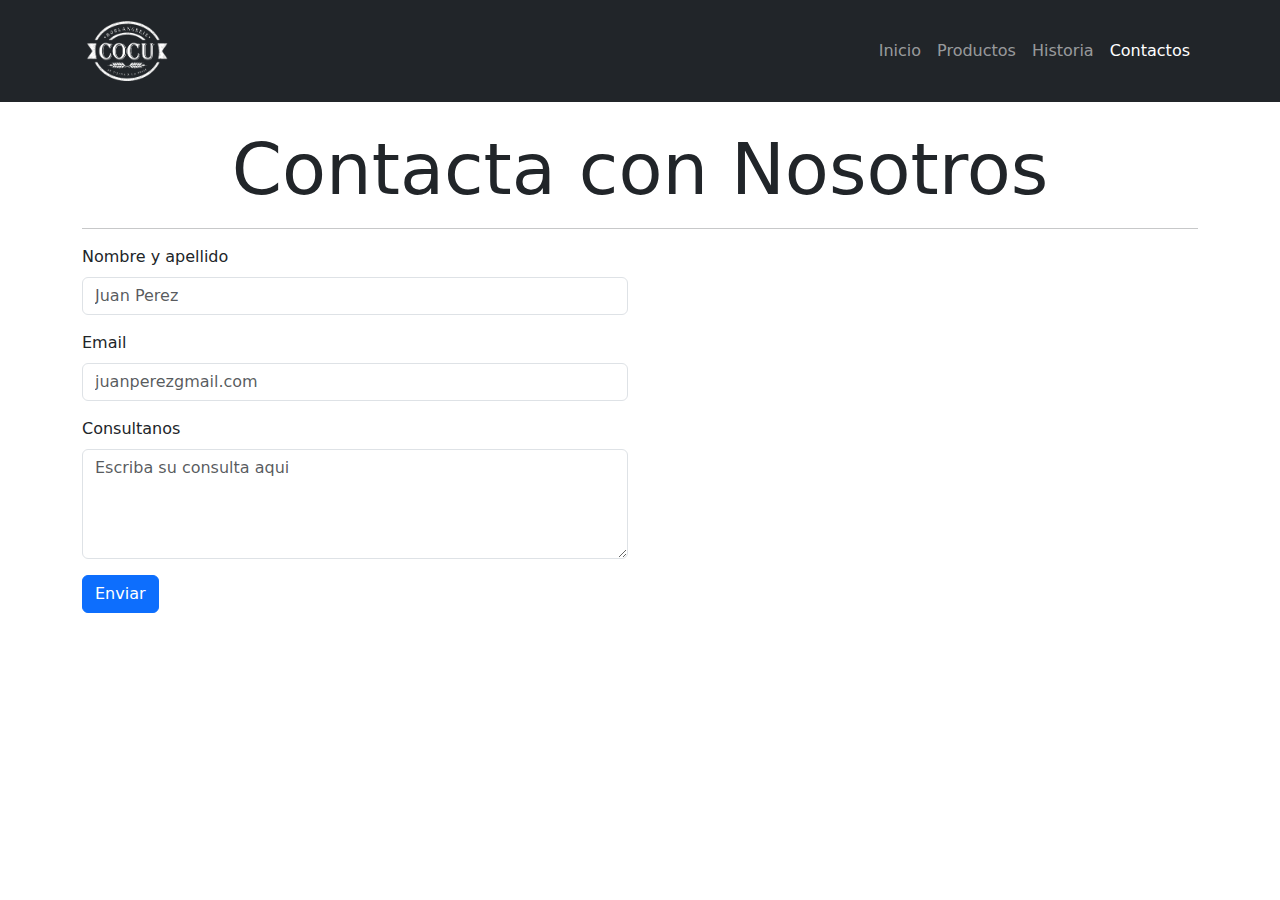
<file: pages/Contactos.html>
<!DOCTYPE html>
<html lang="es">

<head>
    <meta charset="UTF-8">
    <meta http-equiv="X-UA-Compatible" content="IE=edge">
    <meta name="viewport" content="width=device-width, initial-scale=1.0">
    <meta name="description" content="pagina de panaderia">
    <meta name="author" content="Nicolas">
    <meta name="keywords" content="panaderia, cocu, cosas dulces, facturas">
    <link rel="stylesheet" href="/css/bootstrap.min.css">
    <link rel="stylesheet" href="/css/style.css">

    <title>Panaderia Cocu</title>
</head>

<body>
    <header>
        <nav class="navbar navbar-expand-lg navbar-dark bg-dark">
            <div class="container">
                <a class="navbar-brand" href="/index.html">
                    <img src="/img/cocu_logo-450.png" alt="Logo de panaderia" width="90">
                </a>
                <button class="navbar-toggler" type="button" data-bs-toggle="collapse"
                    data-bs-target="#navbardpanaderia" aria-controls="navbarSupportedContent" aria-expanded="false"
                    aria-label="Toggle navigation">
                    <span class="navbar-toggler-icon"></span>
                </button>
                <div class="collapse navbar-collapse" id="navbardpanaderia">
                    <ul class="navbar-nav ms-auto mb-2 mb-lg-0">
                        <li class="nav-item">
                            <a class="nav-link" href="/index.html">Inicio</a>
                        </li>
                        <li class="nav-item">
                            <a class="nav-link" href="Productos.html">Productos</a>
                        </li>
                        <li class="nav-item">
                            <a class="nav-link" href="Historia.html">Historia</a>
                        </li>
                        <li class="nav-item">
                            <a class="nav-link active" aria-current="page" href="Contactos.html">Contactos</a>
                        </li>
                    </ul>
                </div>
            </div>
        </nav>
    </header>
    <main class="container">
        <section class="my-4">
            <h1 class="display-2 text-center">Contacta con Nosotros</h1>
            <hr>
            <article class="row">
                <div class="col-sm-12 col-md-6">
                    <form>
                        <div class="mb-3">
                            <label for="nombreapellido" class="form-label">Nombre y apellido</label>
                            <input type="text" class="form-control" id="nombreapellido" placeholder="Juan Perez"
                                required minlength="5" maxlength="30">
                            <!--el atributo for sirve para que cuando le des un click donde esta el nombre del formu
                            lario que vas a llena, se destaque, para eso en el input tenes que ponerle un id y ese id
                            ponerlo en el for. minlength es apra que cargue un minimo de caracteres-->
                        </div>
                        <div class="mb-3">
                            <label for="email" class="form-label">Email</label>
                            <input type="email" class="form-control" id="email" placeholder="juanperezgmail.com"
                                required minlength="10" maxlength="40">
                        </div>
                        <div class="mb-3">
                            <label for="consulta" class="form-label">Consultanos</label>
                            <textarea id="consulta" rows="4" class="form-control" placeholder="Escriba su consulta aqui"
                                required></textarea>
                        </div>
                        <button class="btn btn-primary" type="submit">
                            Enviar
                        </button>
                    </form>
                </div>
                <div class="col-sm-12 col-md-6">
                    <iframe
                        src="https://www.google.com/maps/embed?pb=!1m17!1m12!1m3!1d514.2008391422826!2d-65.21406159247273!3d-26.82477730310557!2m3!1f0!2f0!3f0!3m2!1i1024!2i768!4f13.1!3m2!1m1!2zMjbCsDQ5JzI5LjEiUyA2NcKwMTInNTEuMSJX!5e0!3m2!1ses!2sar!4v1684782820993!5m2!1ses!2sar"
                        class="w-100" height="450" allowfullscreen="" loading="lazy"
                        referrerpolicy="no-referrer-when-downgrade"></iframe>
                </div>
                <div class="col-sm-12 col-md-6"></div>
            </article>
        </section>
    </main>
    <footer>
    </footer>
    <script src="/js/bootstrap.min.js"></script>
</body>

</html>
</file>
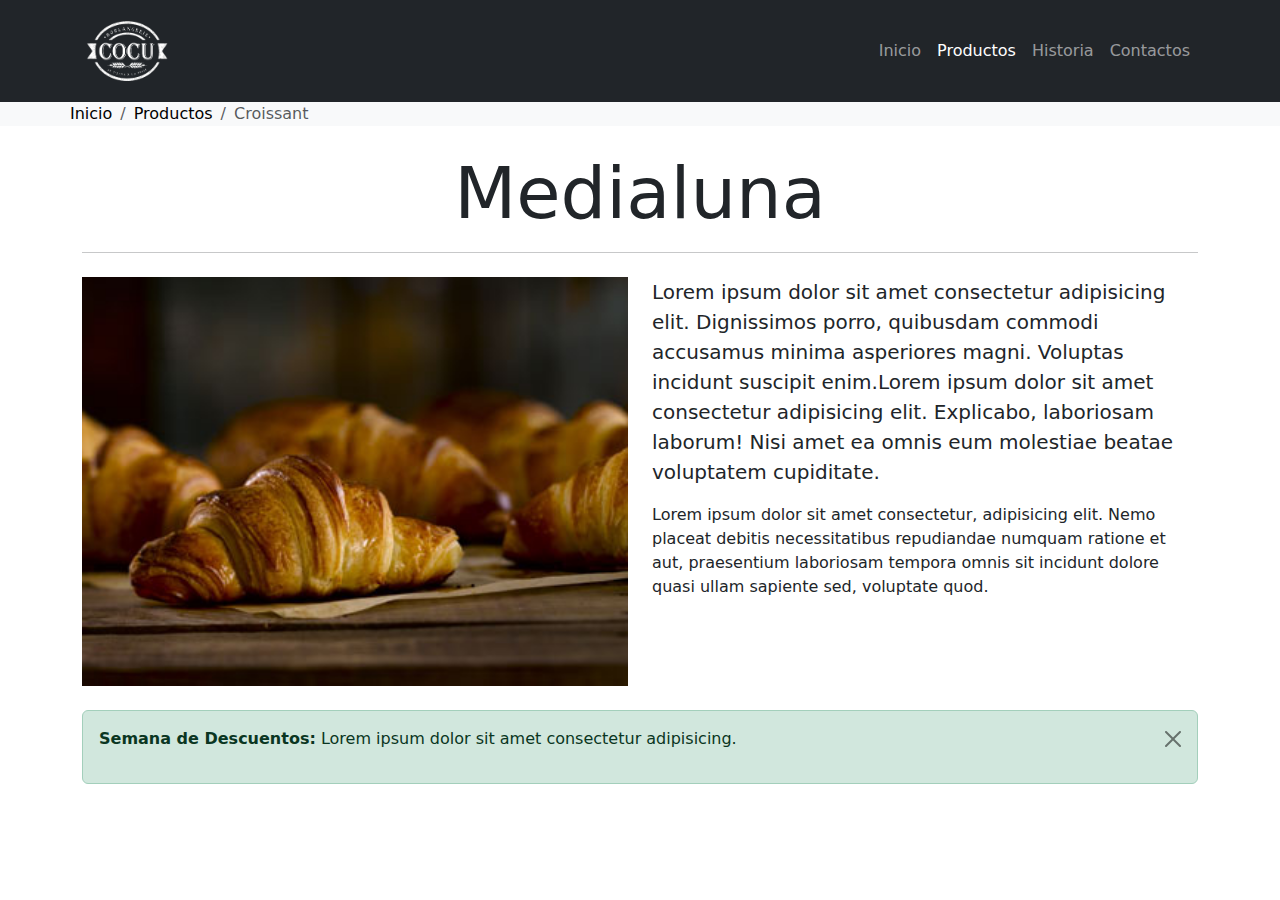
<file: pages/Medialuna.html>
<!DOCTYPE html>
<html lang="es">

<head>
    <meta charset="UTF-8">
    <meta http-equiv="X-UA-Compatible" content="IE=edge">
    <meta name="viewport" content="width=device-width, initial-scale=1.0">
    <meta name="description" content="pagina de panaderia">
    <meta name="author" content="Nicolas">
    <meta name="keywords" content="panaderia, cocu, cosas dulces, facturas">
    <link rel="stylesheet" href="/css/bootstrap.min.css">
    <link rel="stylesheet" href="/css/style.css">

    <title>Panaderia Cocu</title>
</head>

<body>
    <header>
        <nav class="navbar navbar-expand-lg navbar-dark bg-dark">
            <div class="container">
                <a class="navbar-brand" href="/index.html">
                    <img src="/img/cocu_logo-450.png" alt="Logo de panaderia" width="90">
                </a>
                <button class="navbar-toggler" type="button" data-bs-toggle="collapse"
                    data-bs-target="#navbarSupportedContent" aria-controls="navbarSupportedContent"
                    aria-expanded="false" aria-label="Toggle navigation">
                    <span class="navbar-toggler-icon"></span>
                </button>
                <div class="collapse navbar-collapse" id="navbarSupportedContent">
                    <ul class="navbar-nav ms-auto mb-2 mb-lg-0">
                        <li class="nav-item">
                            <a class="nav-link" href="/index.html">Inicio</a>
                        </li>
                        <li class="nav-item">
                            <a class="nav-link active" aria-current="page" href="Productos.html">Productos</a>
                        </li>
                        <li class="nav-item">
                            <a class="nav-link" href="Historia.html">Historia</a>
                        </li>
                        <li class="nav-item">
                            <a class="nav-link" href="Contactos.html">Contactos</a>
                        </li>
                    </ul>
                </div>
            </div>
        </nav>
    </header>
    <main>
        <nav aria-label="breadcrumb" class="bg-light">
            <ol class="breadcrumb container">
              <li class="breadcrumb-item"><a class="InicioM" href="/index.html" >Inicio</a></li>
              <li class="breadcrumb-item"><a class="ProductosM" href="Productos.html">Productos</a></li>
              <li class="breadcrumb-item active" aria-current="page">Croissant</li>
            </ol>
          </nav>
        <section class="my-4 container">
            <h1 class="display-2 text-center">Medialuna</h1>
            <hr>
            <article class="row my-4">
                <div class="col-sm-12 col-md-6">
                    <img src="../img/productos/Croissant_00018_portfolio1.jpg" alt="Imagen de Medialuna" class="w-100">
                </div>
                <div class="col-sm-12 col-md-6">
                    <p class="lead">Lorem ipsum dolor sit amet consectetur adipisicing elit. Dignissimos porro, quibusdam commodi accusamus minima asperiores magni. Voluptas incidunt suscipit enim.Lorem ipsum dolor sit amet consectetur adipisicing elit. Explicabo, laboriosam laborum! Nisi amet ea omnis eum molestiae beatae voluptatem cupiditate.</p>
                    <p>Lorem ipsum dolor sit amet consectetur, adipisicing elit. Nemo placeat debitis necessitatibus repudiandae numquam ratione et aut, praesentium laboriosam tempora omnis sit incidunt dolore quasi ullam sapiente sed, voluptate quod.</p>
                </div>
            </article>
            <div class="alert alert-success alert-dismissible fade show" role="alert">
                <p><strong>Semana de Descuentos:</strong> Lorem ipsum dolor sit amet consectetur adipisicing.</p>
                <button type="button" class="btn-close" data-bs-dismiss="alert" aria-label="Close"></button>
              </div>
        </section>
    </main>
    <footer>
    </footer>
    <script src="/js/bootstrap.min.js"></script>
</body>

</html>
</file>
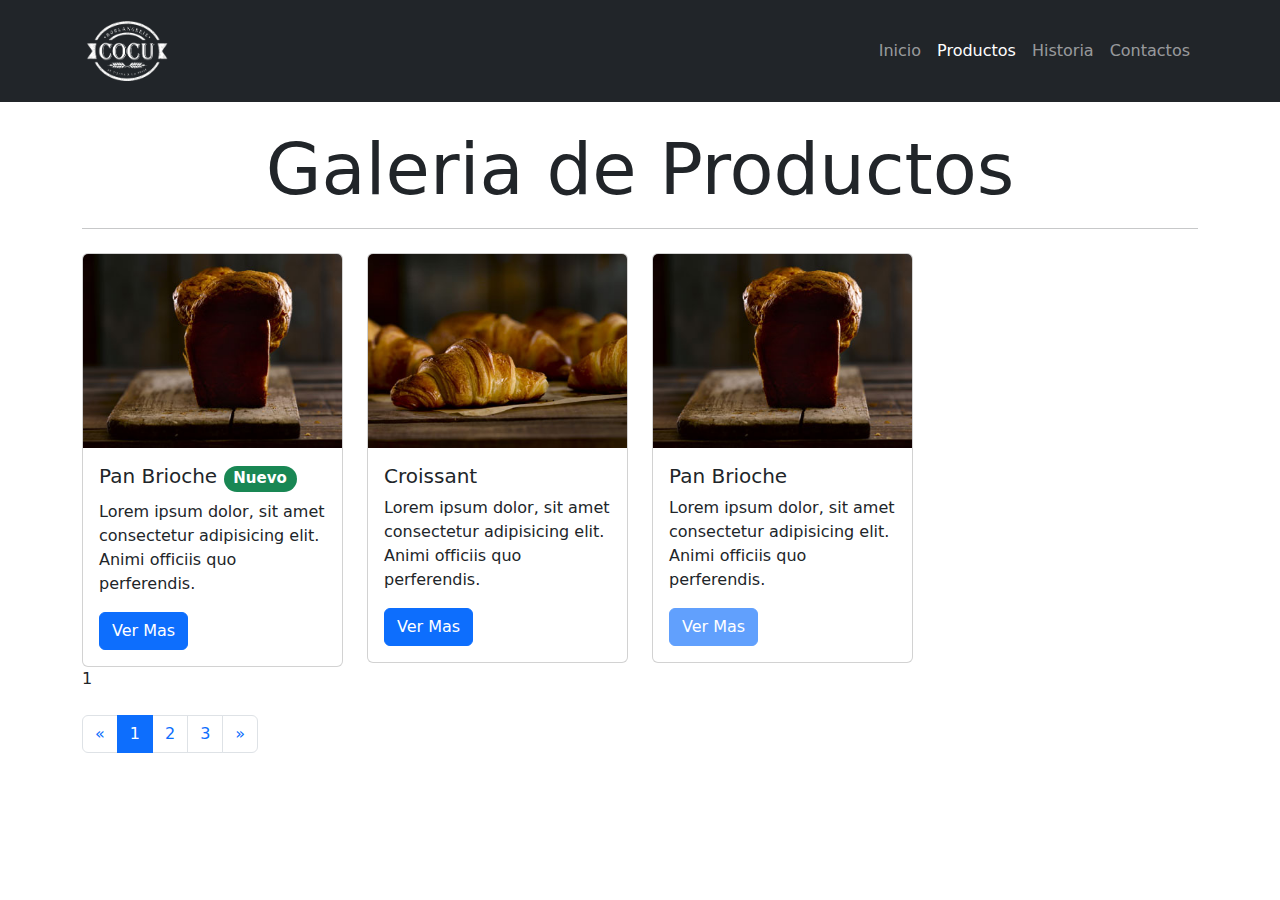
<file: pages/Productos.html>
<!DOCTYPE html>
<html lang="es">

<head>
    <meta charset="UTF-8">
    <meta http-equiv="X-UA-Compatible" content="IE=edge">
    <meta name="viewport" content="width=device-width, initial-scale=1.0">
    <meta name="description" content="pagina de panaderia">
    <meta name="author" content="Nicolas">
    <meta name="keywords" content="panaderia, cocu, cosas dulces, facturas">
    <link rel="stylesheet" href="/css/bootstrap.min.css">
    <link rel="stylesheet" href="/css/style.css">

    <title>Panaderia Cocu</title>
</head>

<body>
    <header>
        <nav class="navbar navbar-expand-lg navbar-dark bg-dark">
            <div class="container">
                <a class="navbar-brand" href="../index.html">
                    <img src="../img/cocu_logo-450.png" alt="Logo de panaderia" width="90">
                </a>
                <button class="navbar-toggler" type="button" data-bs-toggle="collapse"
                    data-bs-target="#navbarSupportedContent" aria-controls="navbarSupportedContent"
                    aria-expanded="false" aria-label="Toggle navigation">
                    <span class="navbar-toggler-icon"></span>
                </button>
                <div class="collapse navbar-collapse" id="navbarSupportedContent">
                    <ul class="navbar-nav ms-auto mb-2 mb-lg-0">
                        <li class="nav-item">
                            <a class="nav-link" href="../index.html">Inicio</a>
                        </li>
                        <li class="nav-item">
                            <a class="nav-link active" aria-current="page" href="Productos.html">Productos</a>
                        </li>
                        <li class="nav-item">
                            <a class="nav-link" href="Historia.html">Historia</a>
                        </li>
                        <li class="nav-item">
                            <a class="nav-link" href="Contactos.html">Contactos</a>
                        </li>
                    </ul>
                </div>
            </div>
        </nav>
    </header>
    <main class="container">
        <section class="my-4 ">
            <h1 class="display-2 text-center">Galeria de Productos</h1>
            <hr>
            <article class="row">
                <div class="col-sm-12 col-md-4 col-lg-3 my-2">
                    <div class="card">
                        <img src="../img/productos/Brioche-larga-oscura_00059_portfolio1.jpg" alt="imagen de pan brioche"
                            class="card-img-top">
                        <div class="card-body">
                            <h5 class="">Pan Brioche <span class="badge rounded-pill text-bg-success">Nuevo</span></h5>
                            <!--para destacar una sola palabra se usa span-->
                            <p class="card-text">Lorem ipsum dolor, sit amet consectetur adipisicing elit. Animi
                                officiis quo perferendis.</p>
                            <button class="btn btn-primary" type="button" data-bs-toggle="modal"
                                data-bs-target="#modalbrioche">Ver Mas</button>
                            <!--para que funcione la ventana modal que agregamos, se tienen que poner los atributos data-bs-togle="modal
                            y data-bs-target="" #con el id de la ventana modal que agregamos al ultimo, en el boton de la card-->
                        </div>
                    </div>1
                </div>
                <div class="col-sm-12 col-md-4 col-lg-3 my-2">
                    <div class="card">
                        <img src="../img/productos/Croissant_00018_portfolio1.jpg" alt="imagen de pan brioche"
                            class="card-img-top">
                        <div class="card-body">
                            <h5 class="">Croissant</h5>
                            <p class="card-text">Lorem ipsum dolor, sit amet consectetur adipisicing elit. Animi
                                officiis quo perferendis.</p>
                            <a href="Medialuna.html " class="btn btn-primary">
                                Ver Mas
                            </a>
                        </div>
                    </div>
                </div>
                <div class="col-sm-12 col-md-4 col-lg-3 my-2">
                    <div class="card">
                        <img src="../img/productos/Brioche-larga-oscura_00059_portfolio1.jpg" alt="imagen de pan brioche"
                            class="card-img-top">
                        <div class="card-body">
                            <h5 class="">Pan Brioche</h5>
                            <p class="card-text">Lorem ipsum dolor, sit amet consectetur adipisicing elit. Animi
                                officiis quo perferendis.</p>
                            <a href="https://getbootstrap.com/docs/5.3/components/accordion/" target="_blank"
                                class="btn btn-primary disabled">
                                Ver Mas
                            </a>
                        </div>
                    </div>
                </div>
            </article>
            <!--control de paginacion, numero de paginas-->
            <nav class="mt-3" aria-label="Navegacion de Paginas">
                <ul class="pagination">
                    <li class="page-item">
                        <a class="page-link" href="#" aria-label="Previous">
                            <span aria-hidden="true">&laquo;</span>
                        </a>
                    </li>
                    <li class="page-item active"><a class="page-link" href="#">1</a></li>
                    <li class="page-item"><a class="page-link" href="#">2</a></li>
                    <li class="page-item"><a class="page-link" href="#">3</a></li>
                    <li class="page-item">
                        <a class="page-link" href="#" aria-label="Next">
                            <span aria-hidden="true">&raquo;</span>
                        </a>
                    </li>
                </ul>
            </nav>
        </section>
    </main>
    <!--ventana Modal de pan brioche-->
    <div class="modal fade" id="modalbrioche" tabindex="-1" aria-labelledby="exampleModalLabel" aria-hidden="true">
        <div class="modal-dialog">
            <div class="modal-content">
                <div class="modal-header">
                    <h1 class="modal-title fs-5" id="Titulomodal">Nuestro Pan Brioche</h1>
                    <button type="button" class="btn-close" data-bs-dismiss="modal" aria-label="Close"></button>
                </div>
                <div class="modal-body">
                    <img src="/img/productos/Brioche-larga-oscura_00059_portfolio1.jpg"
                        alt="Imagen de nuestro pan brioche" class="w-100">
                    <p class="mt-2">Precio: $200</p>
                </div>
                <div class="modal-footer">
                    <button type="button" class="btn btn-secondary" data-bs-dismiss="modal">Cerrar</button>
                    <!-- <button type="button" class="btn btn-primary">Listo</button> -->
                </div>
            </div>
        </div>
    </div>
    <footer>
    </footer>
    <script src="/js/bootstrap.min.js"></script>
</body>

</html>
</file>
<file: css/style.css>
.efectoimg:hover{
    filter: opacity(40%);
}

@media all and (max-width: 576px) {
    .img-responsive /*el punto es un selector de clase */ {
        height: 350px;
        object-fit: cover; /*esta propiedad sirve para recortar los bordes de la imagen para que no se pierda
        la calidad al estirarla, el valor para esta propiedad debe ser: cover*/
    }
}
.mapaamper{
    text-decoration: none;
}

.InicioM{
    text-decoration: none; color: black;
}
.ProductosM{
    text-decoration: none; color: black;
}
/*git parte 4*/
</file>
